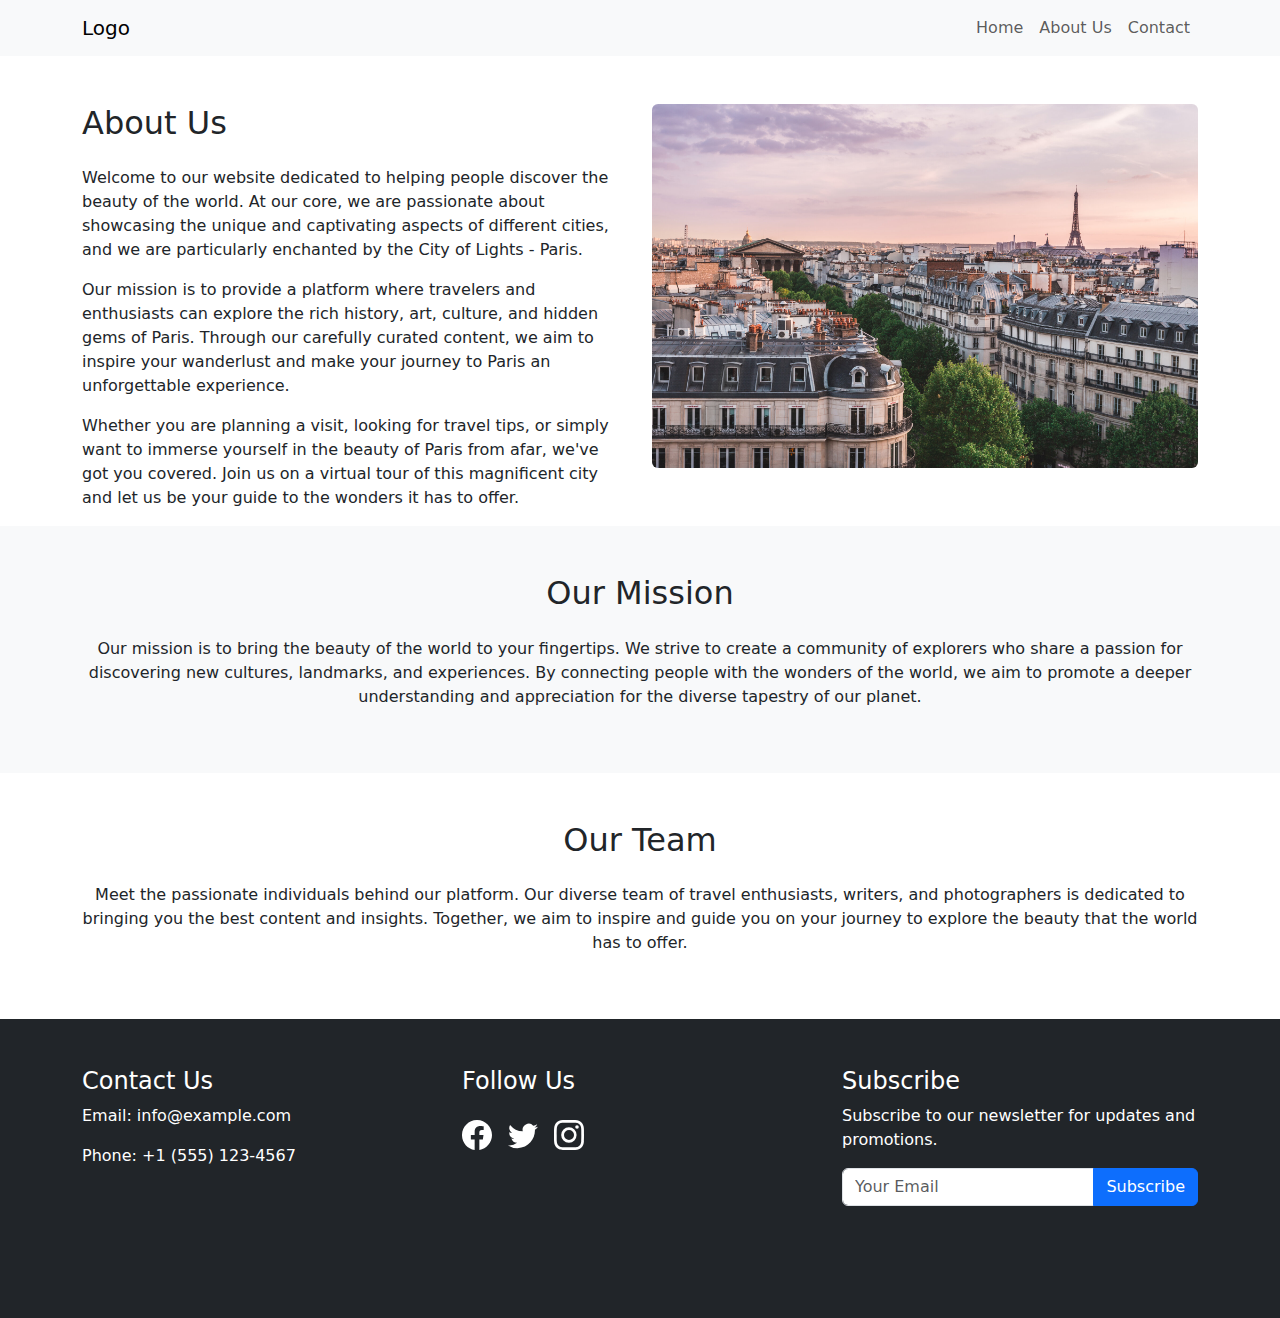
<file: about.html>
<!DOCTYPE html>
<html lang="en">

<head>
    <meta charset="UTF-8">
    <meta name="viewport" content="width=device-width, initial-scale=1.0">
    <title>Bootstrap Website</title>
    <link rel="icon" href="img/favicon.ico" type="image/x-icon">
    <link href="https://cdn.jsdelivr.net/npm/bootstrap@5.3.1/dist/css/bootstrap.min.css" rel="stylesheet">
    <link href="css/style.css" rel="stylesheet">
</head>

<body>
    
    <header class="bg-light">
        <nav class="navbar navbar-expand-lg navbar-light">
            <div class="container">
                <a class="navbar-brand" href="#">Logo</a>
                <button class="navbar-toggler" type="button" data-bs-toggle="collapse" data-bs-target="#navbarNav"
                    aria-controls="navbarNav" aria-expanded="false" aria-label="Toggle navigation">
                    <span class="navbar-toggler-icon"></span>
                </button>
                <div class="collapse navbar-collapse" id="navbarNav">
                    <ul class="navbar-nav ms-auto">
                        <li class="nav-item">
                            <a class="nav-link" href="index.html">Home</a>
                        </li>
                        <li class="nav-item">
                            <a class="nav-link" href="about.html">About Us</a>
                        </li>
                        <li class="nav-item">
                            <a class="nav-link" href="contact.html">Contact</a>
                        </li>
                    </ul>
                </div>
                
            </div>
        </nav>

        
        
    </header>

    
    <section id="about" class="pt-md-5">
        <div class="container">
            <div class="row">
                <div class="col-md-6">
                    <h2 class="mb-4">About Us</h2>
                    <p>
                        Welcome to our website dedicated to helping people discover the beauty of the world. At our core, we are passionate about showcasing the unique and captivating aspects of different cities, and we are particularly enchanted by the City of Lights - Paris.
                    </p>
                    <p>
                        Our mission is to provide a platform where travelers and enthusiasts can explore the rich history, art, culture, and hidden gems of Paris. Through our carefully curated content, we aim to inspire your wanderlust and make your journey to Paris an unforgettable experience.
                    </p>
                    <p>
                        Whether you are planning a visit, looking for travel tips, or simply want to immerse yourself in the beauty of Paris from afar, we've got you covered. Join us on a virtual tour of this magnificent city and let us be your guide to the wonders it has to offer.
                    </p>
                </div>
                <div class="col-md-6">
                    <img src="img/paris3.jpg" class="img-fluid rounded" alt="Paris Sunset">
                </div>
            </div>
        </div>
    </section>

    <section id="mission" class="bg-light py-5">
        <div class="container">
            <div class="row">
                <div class="col-md-12">
                    <h2 class="mb-4 text-center">Our Mission</h2>
                    <p class="text-center">
                        Our mission is to bring the beauty of the world to your fingertips. We strive to create a community of explorers who share a passion for discovering new cultures, landmarks, and experiences. By connecting people with the wonders of the world, we aim to promote a deeper understanding and appreciation for the diverse tapestry of our planet.
                    </p>
                </div>
            </div>
        </div>
    </section>

    <section id="team" class="py-5">
        <div class="container">
            <div class="row">
                <div class="col-md-12">
                    <h2 class="mb-4 text-center">Our Team</h2>
                    <p class="text-center">
                        Meet the passionate individuals behind our platform. Our diverse team of travel enthusiasts, writers, and photographers is dedicated to bringing you the best content and insights. Together, we aim to inspire and guide you on your journey to explore the beauty that the world has to offer.
                    </p>
                </div>
            </div>
        </div>
    </section>
    
   

    <footer class="bg-dark text-white py-md-5">
        <div class="container">
            <div class="row">
                <div class="col-md-4">
                    <h4>Contact Us</h4>
                    <p>Email: info@example.com</p>
                    <p>Phone: +1 (555) 123-4567</p>
                </div>
                <div class="col-md-4">
                    <h4 class="mb-4">Follow Us</h4>
                    <ul class="list-unstyled d-flex  mb-4">
                        <li class="me-3">
                            <a href="#" class="text-white">
                                <svg xmlns="http://www.w3.org/2000/svg" width="30" height="30" fill="currentColor" class="bi bi-facebook" viewBox="0 0 16 16">
                                    <path d="M16 8.049c0-4.446-3.582-8.05-8-8.05C3.58 0-.002 3.603-.002 8.05c0 4.017 2.926 7.347 6.75 7.951v-5.625h-2.03V8.05H6.75V6.275c0-2.017 1.195-3.131 3.022-3.131.876 0 1.791.157 1.791.157v1.98h-1.009c-.993 0-1.303.621-1.303 1.258v1.51h2.218l-.354 2.326H9.25V16c3.824-.604 6.75-3.934 6.75-7.951"/>
                                </svg>
                            </a>
                        </li>
                        <li class="me-3">
                            <a href="#" class="text-white">
                                <svg xmlns="http://www.w3.org/2000/svg" width="30" height="30" fill="currentColor" class="bi bi-twitter" viewBox="0 0 16 16">
                                    <path d="M5.026 15c6.038 0 9.341-5.003 9.341-9.334 0-.14 0-.282-.006-.422A6.685 6.685 0 0 0 16 3.542a6.658 6.658 0 0 1-1.889.518 3.301 3.301 0 0 0 1.447-1.817 6.533 6.533 0 0 1-2.087.793A3.286 3.286 0 0 0 7.875 6.03a9.325 9.325 0 0 1-6.767-3.429 3.289 3.289 0 0 0 1.018 4.382A3.323 3.323 0 0 1 .64 6.575v.045a3.288 3.288 0 0 0 2.632 3.218 3.203 3.203 0 0 1-.865.115 3.23 3.23 0 0 1-.614-.057 3.283 3.283 0 0 0 3.067 2.277A6.588 6.588 0 0 1 .78 13.58a6.32 6.32 0 0 1-.78-.045A9.344 9.344 0 0 0 5.026 15"/>
                                </svg>
                            </a>
                        </li>
                        <li>
                            <a href="#" class="text-white">
                                <svg xmlns="http://www.w3.org/2000/svg" width="30" height="30" fill="currentColor" class="bi bi-instagram" viewBox="0 0 16 16">
                                    <path d="M8 0C5.829 0 5.556.01 4.703.048 3.85.088 3.269.222 2.76.42a3.917 3.917 0 0 0-1.417.923A3.927 3.927 0 0 0 .42 2.76C.222 3.268.087 3.85.048 4.7.01 5.555 0 5.827 0 8.001c0 2.172.01 2.444.048 3.297.04.852.174 1.433.372 1.942.205.526.478.972.923 1.417.444.445.89.719 1.416.923.51.198 1.09.333 1.942.372C5.555 15.99 5.827 16 8 16s2.444-.01 3.298-.048c.851-.04 1.434-.174 1.943-.372a3.916 3.916 0 0 0 1.416-.923c.445-.445.718-.891.923-1.417.197-.509.332-1.09.372-1.942C15.99 10.445 16 10.173 16 8s-.01-2.445-.048-3.299c-.04-.851-.175-1.433-.372-1.941a3.926 3.926 0 0 0-.923-1.417A3.911 3.911 0 0 0 13.24.42c-.51-.198-1.092-.333-1.943-.372C10.443.01 10.172 0 7.998 0h.003zm-.717 1.442h.718c2.136 0 2.389.007 3.232.046.78.035 1.204.166 1.486.275.373.145.64.319.92.599.28.28.453.546.598.92.11.281.24.705.275 1.485.039.843.047 1.096.047 3.231s-.008 2.389-.047 3.232c-.035.78-.166 1.203-.275 1.485a2.47 2.47 0 0 1-.599.919c-.28.28-.546.453-.92.598-.28.11-.704.24-1.485.276-.843.038-1.096.047-3.232.047s-2.39-.009-3.233-.047c-.78-.036-1.203-.166-1.485-.276a2.478 2.478 0 0 1-.92-.598 2.48 2.48 0 0 1-.6-.92c-.109-.281-.24-.705-.275-1.485-.038-.843-.046-1.096-.046-3.233 0-2.136.008-2.388.046-3.231.036-.78.166-1.204.276-1.486.145-.373.319-.64.599-.92.28-.28.546-.453.92-.598.282-.11.705-.24 1.485-.276.738-.034 1.024-.044 2.515-.045v.002zm4.988 1.328a.96.96 0 1 0 0 1.92.96.96 0 0 0 0-1.92zm-4.27 1.122a4.109 4.109 0 1 0 0 8.217 4.109 4.109 0 0 0 0-8.217zm0 1.441a2.667 2.667 0 1 1 0 5.334 2.667 2.667 0 0 1 0-5.334"/>

                                </svg>
                            </a>
                        </li>
                    </ul>
                </div>
                <div class="col-md-4">
                    <h4>Subscribe</h4>
                    <p>Subscribe to our newsletter for updates and promotions.</p>
                    <form>
                        <div class="input-group mb-3">
                            <input type="email" class="form-control" placeholder="Your Email" aria-label="Your Email" aria-describedby="button-addon2">
                            <button class="btn btn-primary" type="button" id="button-addon2">Subscribe</button>
                        </div>
                    </form>
                </div>
            </div>
        </div>
    
        <div class="text-center text-muted mt-4">
            &copy; 2023 Your Website Name. All rights reserved.
        </div>
    </footer>
    

    <script src="https://cdn.jsdelivr.net/npm/bootstrap@5.3.1/dist/js/bootstrap.bundle.min.js"></script>
</body>

</html>
</file>
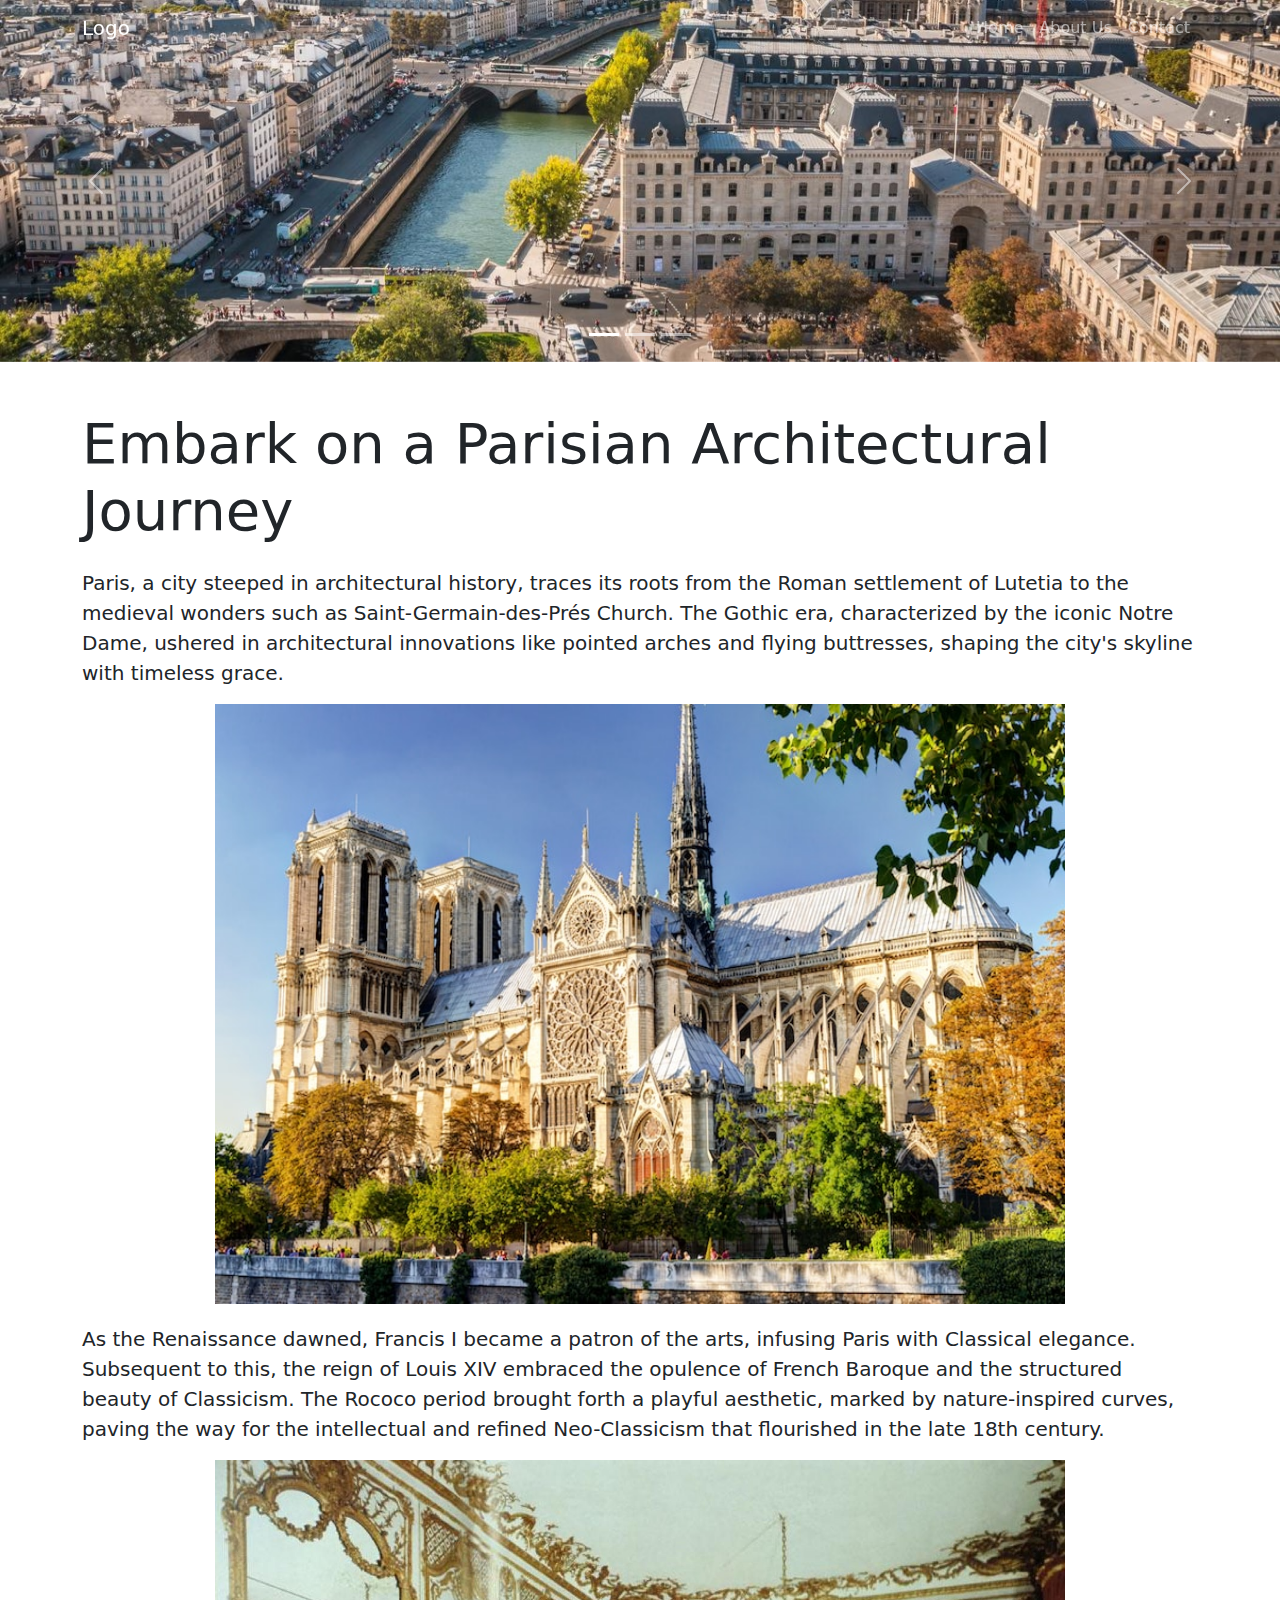
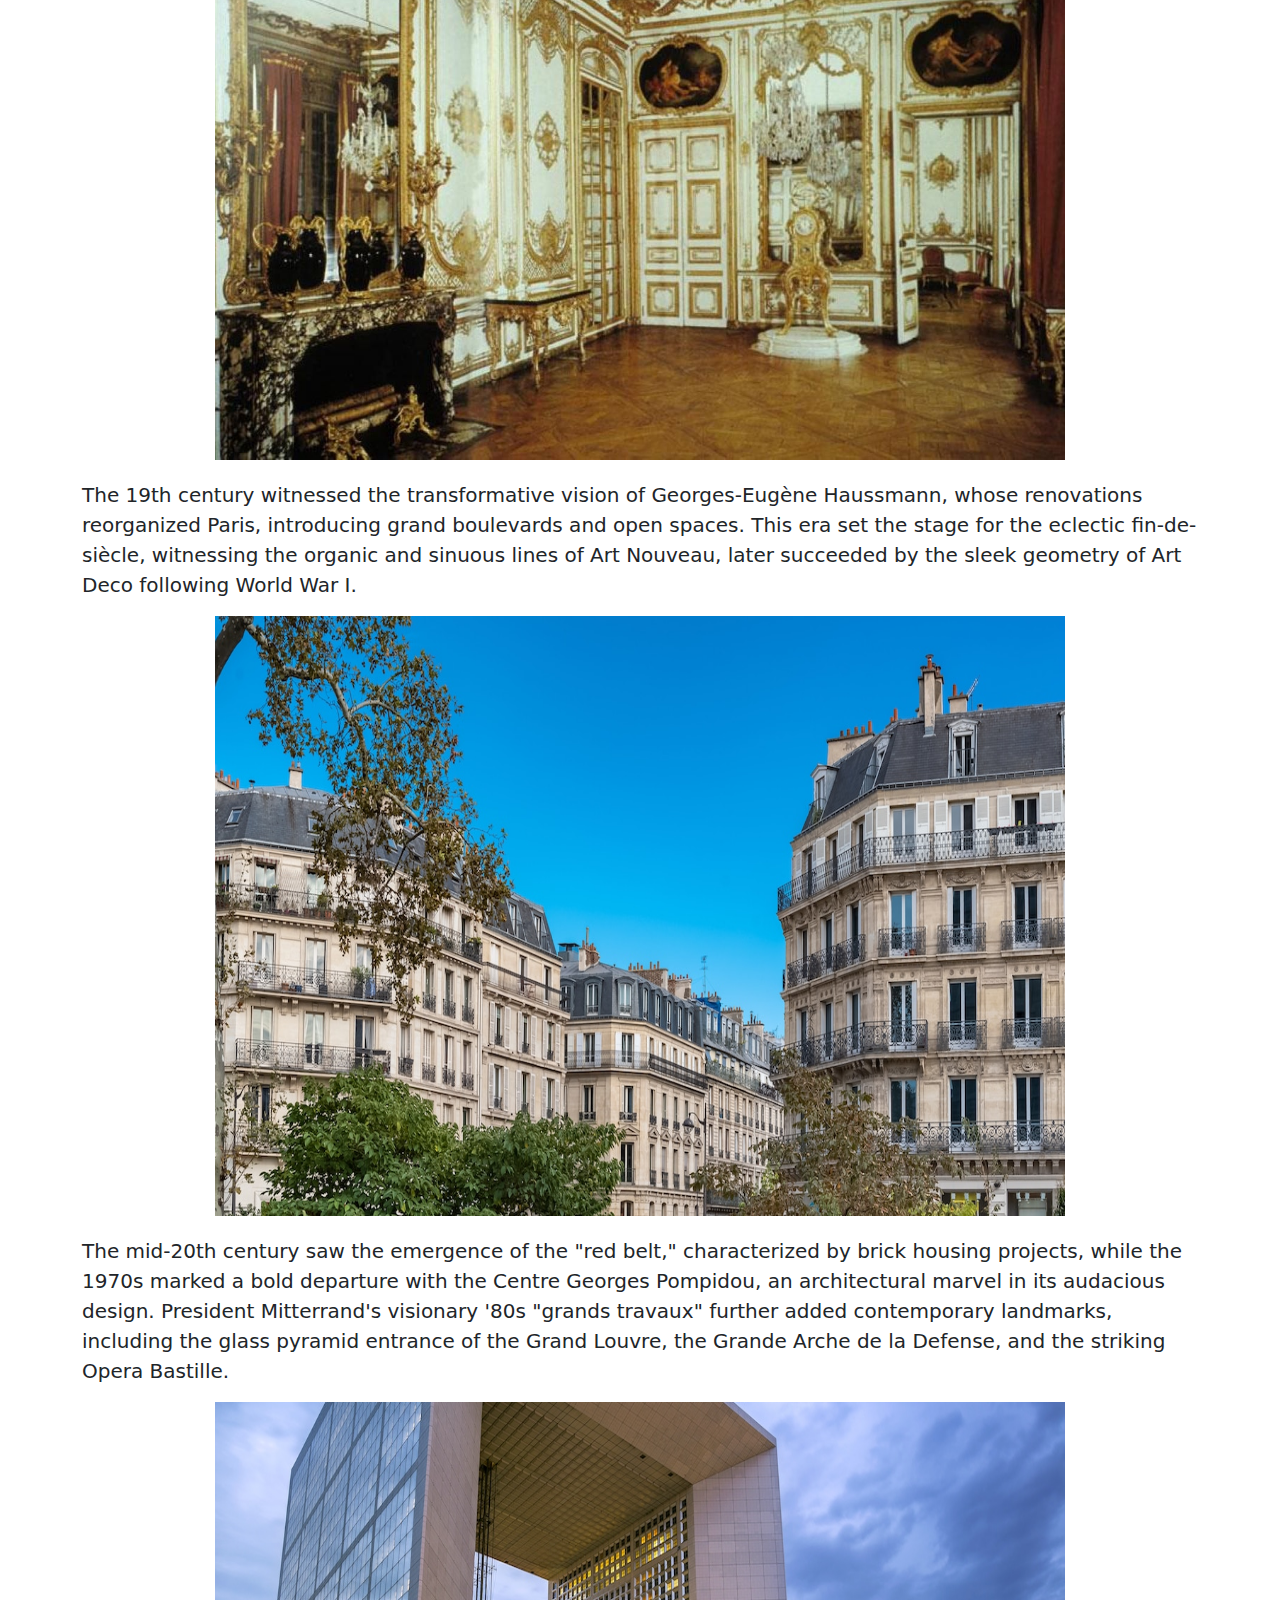
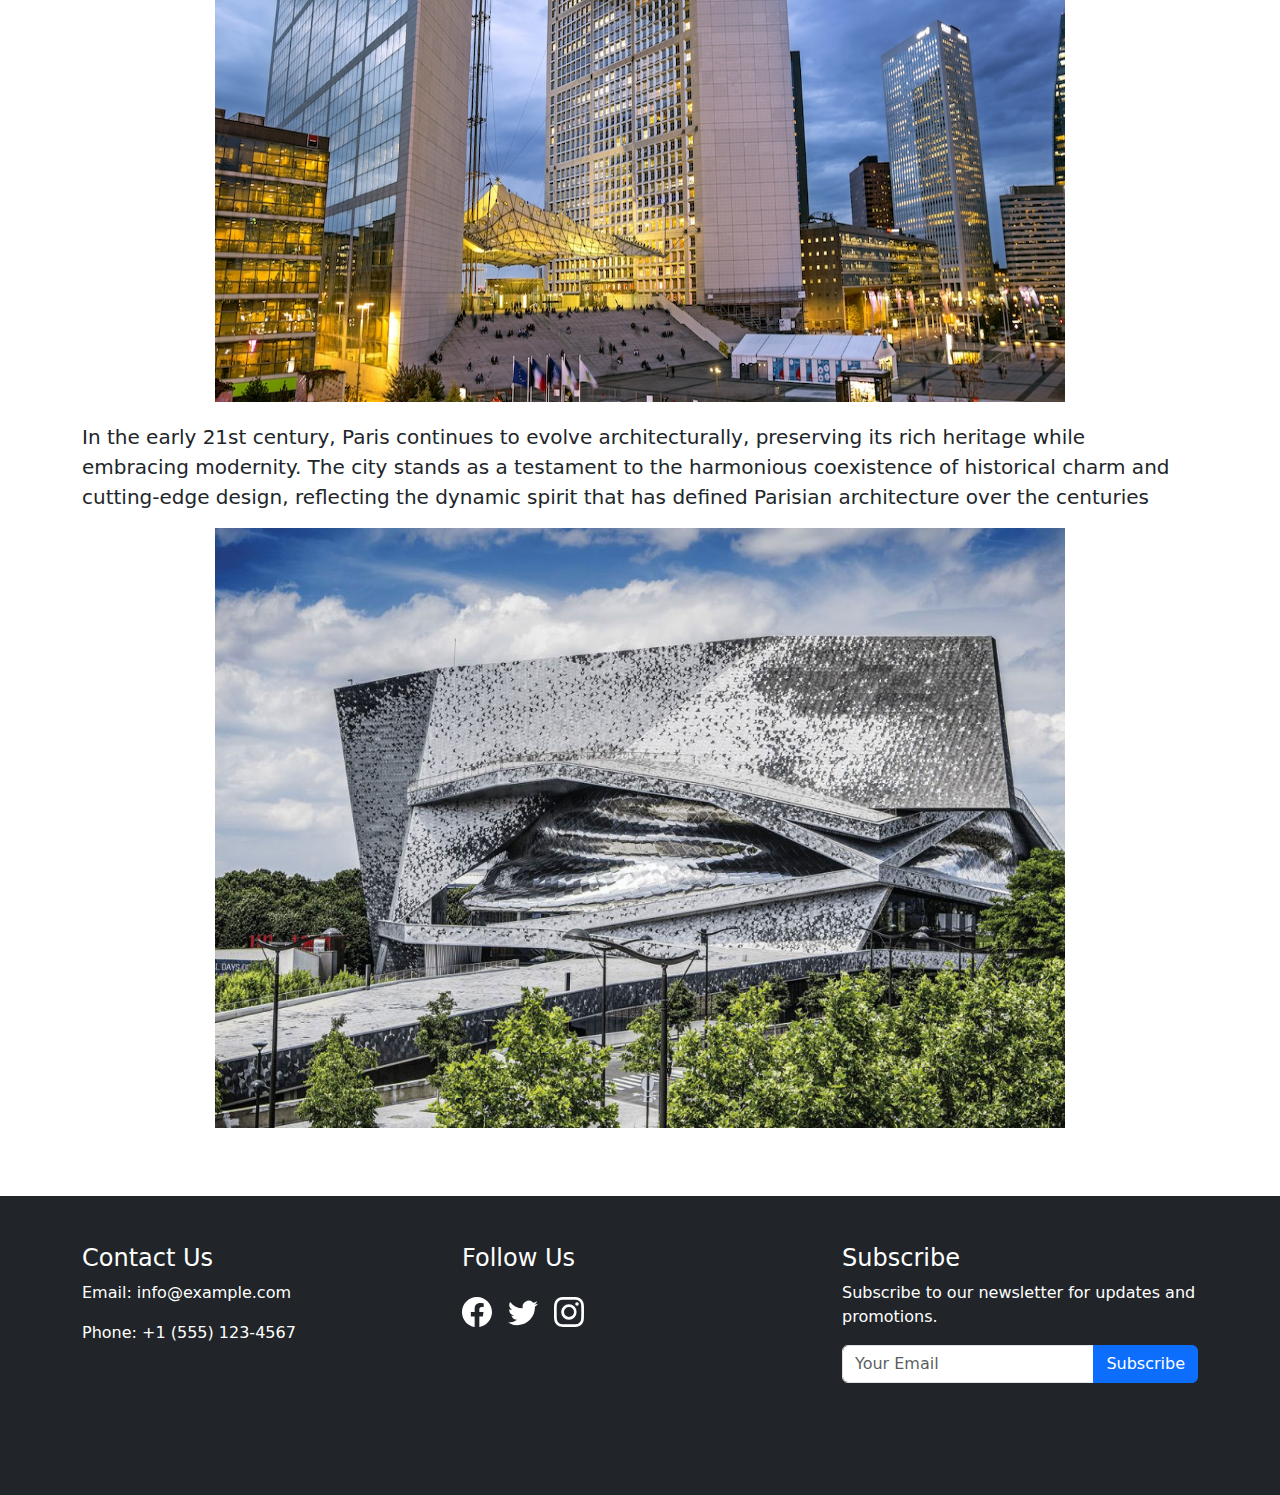
<file: arts.html>
<!DOCTYPE html>
<html lang="en">

<head>
    <meta charset="UTF-8">
    <meta name="viewport" content="width=device-width, initial-scale=1.0">
    <title>Bootstrap Website</title>
    <link rel="icon" href="img/favicon.ico" type="image/x-icon">
    <link href="https://cdn.jsdelivr.net/npm/bootstrap@5.3.1/dist/css/bootstrap.min.css" rel="stylesheet">
    <link href="css/style.css" rel="stylesheet">
</head>

<body>
    
    <header class="bg-light">
        <nav class="navbar navbar-expand-lg navbar-dark fixed-top">
            <div class="container">
                <a class="navbar-brand" href="#">Logo</a>
                <button class="navbar-toggler" type="button" data-bs-toggle="collapse" data-bs-target="#navbarNav"
                    aria-controls="navbarNav" aria-expanded="false" aria-label="Toggle navigation">
                    <span class="navbar-toggler-icon"></span>
                </button>
                <div class="collapse navbar-collapse" id="navbarNav">
                    <ul class="navbar-nav ms-auto">
                        <li class="nav-item">
                            <a class="nav-link" href="index.html">Home</a>
                        </li>
                        <li class="nav-item">
                            <a class="nav-link" href="about.html">About Us</a>
                        </li>
                        <li class="nav-item">
                            <a class="nav-link" href="contact.html">Contact</a>
                        </li>
                    </ul>
                </div>
                
            </div>
            
        </nav>
        <div class="col">
            <div id="carouselExampleCaptions" class="carousel slide">
                <div class="carousel-indicators">
                  <button type="button" data-bs-target="#carouselExampleCaptions" data-bs-slide-to="0" class="active" aria-current="true" aria-label="Slide 1"></button>
                  <button type="button" data-bs-target="#carouselExampleCaptions" data-bs-slide-to="1" aria-label="Slide 2"></button>
                  <button type="button" data-bs-target="#carouselExampleCaptions" data-bs-slide-to="2" aria-label="Slide 3"></button>
                </div>
                <div class="carousel-inner">
                  <div class="carousel-item active">
                    <img src="img/cropped/cropped-1.jpg" class="d-block w-100" alt="...">
                    
                  </div>
                  <div class="carousel-item">
                    <img src="img/cropped/cropped-2.jpg" class="d-block w-100" alt="...">
                    
                  </div>
                  <div class="carousel-item">
                    <img src="img/cropped/cropped-3.jpg" class="d-block w-100" alt="...">
                    
                  </div>
                </div>
                <button class="carousel-control-prev" type="button" data-bs-target="#carouselExampleCaptions" data-bs-slide="prev">
                  <span class="carousel-control-prev-icon" aria-hidden="true"></span>
                  <span class="visually-hidden">Previous</span>
                </button>
                <button class="carousel-control-next" type="button" data-bs-target="#carouselExampleCaptions" data-bs-slide="next">
                  <span class="carousel-control-next-icon" aria-hidden="true"></span>
                  <span class="visually-hidden">Next</span>
                </button>
              </div>
        </div>
        
        
    </header>

    
    <section id="architectural-journey" class="py-md-5">
        
        <div class="container">
            <div class="row align-items-center">
                <div class="col">
                    <h2 class="display-4 mb-4">Embark on a Parisian Architectural Journey</h2>
                    <p class="lead">
                        Paris, a city steeped in architectural history, traces its roots from the Roman settlement of Lutetia to the medieval wonders such as Saint-Germain-des-Prés Church. The Gothic era, characterized by the iconic Notre Dame, ushered in architectural innovations like pointed arches and flying buttresses, shaping the city's skyline with timeless grace.
                    </p>
                    <img src="img/notre_dame_de_paris.jpg" class="center mx-auto d-block"style="margin-bottom: 20px;">
                    <p class="lead">
                        As the Renaissance dawned, Francis I became a patron of the arts, infusing Paris with Classical elegance. Subsequent to this, the reign of Louis XIV embraced the opulence of French Baroque and the structured beauty of Classicism. The Rococo period brought forth a playful aesthetic, marked by nature-inspired curves, paving the way for the intellectual and refined Neo-Classicism that flourished in the late 18th century.
                    </p>
                    <img src="img/rococo.jpg" class="center mx-auto d-block"style="margin-bottom: 20px;">
                    <p class="lead">
                        The 19th century witnessed the transformative vision of Georges-Eugène Haussmann, whose renovations reorganized Paris, introducing grand boulevards and open spaces. This era set the stage for the eclectic fin-de-siècle, witnessing the organic and sinuous lines of Art Nouveau, later succeeded by the sleek geometry of Art Deco following World War I.
                    </p>
                    <img src="img/haussman.jpg" class="center mx-auto d-block"style="margin-bottom: 20px;">
                    <p class="lead">
                        The mid-20th century saw the emergence of the "red belt," characterized by brick housing projects, while the 1970s marked a bold departure with the Centre Georges Pompidou, an architectural marvel in its audacious design. President Mitterrand's visionary '80s "grands travaux" further added contemporary landmarks, including the glass pyramid entrance of the Grand Louvre, the Grande Arche de la Defense, and the striking Opera Bastille.
                    </p>
                    <img src="img/la-grande-arche.jpeg" class="center mx-auto d-block"style="margin-bottom: 20px;">
                    <p class="lead">
                        In the early 21st century, Paris continues to evolve architecturally, preserving its rich heritage while embracing modernity. The city stands as a testament to the harmonious coexistence of historical charm and cutting-edge design, reflecting the dynamic spirit that has defined Parisian architecture over the centuries
                    </p>
                    <img src="img/modern.jpg" class="center mx-auto d-block"style="margin-bottom: 20px;">
                </div>
                
            </div>
        </div>
        
    </section>
    
   

    <footer class="bg-dark text-white py-md-5">
        <div class="container">
            <div class="row">
                <div class="col-md-4">
                    <h4>Contact Us</h4>
                    <p>Email: info@example.com</p>
                    <p>Phone: +1 (555) 123-4567</p>
                </div>
                <div class="col-md-4">
                    <h4 class="mb-4">Follow Us</h4>
                    <ul class="list-unstyled d-flex  mb-4">
                        <li class="me-3">
                            <a href="#" class="text-white">
                                <svg xmlns="http://www.w3.org/2000/svg" width="30" height="30" fill="currentColor" class="bi bi-facebook" viewBox="0 0 16 16">
                                    <path d="M16 8.049c0-4.446-3.582-8.05-8-8.05C3.58 0-.002 3.603-.002 8.05c0 4.017 2.926 7.347 6.75 7.951v-5.625h-2.03V8.05H6.75V6.275c0-2.017 1.195-3.131 3.022-3.131.876 0 1.791.157 1.791.157v1.98h-1.009c-.993 0-1.303.621-1.303 1.258v1.51h2.218l-.354 2.326H9.25V16c3.824-.604 6.75-3.934 6.75-7.951"/>
                                </svg>
                            </a>
                        </li>
                        <li class="me-3">
                            <a href="#" class="text-white">
                                <svg xmlns="http://www.w3.org/2000/svg" width="30" height="30" fill="currentColor" class="bi bi-twitter" viewBox="0 0 16 16">
                                    <path d="M5.026 15c6.038 0 9.341-5.003 9.341-9.334 0-.14 0-.282-.006-.422A6.685 6.685 0 0 0 16 3.542a6.658 6.658 0 0 1-1.889.518 3.301 3.301 0 0 0 1.447-1.817 6.533 6.533 0 0 1-2.087.793A3.286 3.286 0 0 0 7.875 6.03a9.325 9.325 0 0 1-6.767-3.429 3.289 3.289 0 0 0 1.018 4.382A3.323 3.323 0 0 1 .64 6.575v.045a3.288 3.288 0 0 0 2.632 3.218 3.203 3.203 0 0 1-.865.115 3.23 3.23 0 0 1-.614-.057 3.283 3.283 0 0 0 3.067 2.277A6.588 6.588 0 0 1 .78 13.58a6.32 6.32 0 0 1-.78-.045A9.344 9.344 0 0 0 5.026 15"/>
                                </svg>
                            </a>
                        </li>
                        <li>
                            <a href="#" class="text-white">
                                <svg xmlns="http://www.w3.org/2000/svg" width="30" height="30" fill="currentColor" class="bi bi-instagram" viewBox="0 0 16 16">
                                    <path d="M8 0C5.829 0 5.556.01 4.703.048 3.85.088 3.269.222 2.76.42a3.917 3.917 0 0 0-1.417.923A3.927 3.927 0 0 0 .42 2.76C.222 3.268.087 3.85.048 4.7.01 5.555 0 5.827 0 8.001c0 2.172.01 2.444.048 3.297.04.852.174 1.433.372 1.942.205.526.478.972.923 1.417.444.445.89.719 1.416.923.51.198 1.09.333 1.942.372C5.555 15.99 5.827 16 8 16s2.444-.01 3.298-.048c.851-.04 1.434-.174 1.943-.372a3.916 3.916 0 0 0 1.416-.923c.445-.445.718-.891.923-1.417.197-.509.332-1.09.372-1.942C15.99 10.445 16 10.173 16 8s-.01-2.445-.048-3.299c-.04-.851-.175-1.433-.372-1.941a3.926 3.926 0 0 0-.923-1.417A3.911 3.911 0 0 0 13.24.42c-.51-.198-1.092-.333-1.943-.372C10.443.01 10.172 0 7.998 0h.003zm-.717 1.442h.718c2.136 0 2.389.007 3.232.046.78.035 1.204.166 1.486.275.373.145.64.319.92.599.28.28.453.546.598.92.11.281.24.705.275 1.485.039.843.047 1.096.047 3.231s-.008 2.389-.047 3.232c-.035.78-.166 1.203-.275 1.485a2.47 2.47 0 0 1-.599.919c-.28.28-.546.453-.92.598-.28.11-.704.24-1.485.276-.843.038-1.096.047-3.232.047s-2.39-.009-3.233-.047c-.78-.036-1.203-.166-1.485-.276a2.478 2.478 0 0 1-.92-.598 2.48 2.48 0 0 1-.6-.92c-.109-.281-.24-.705-.275-1.485-.038-.843-.046-1.096-.046-3.233 0-2.136.008-2.388.046-3.231.036-.78.166-1.204.276-1.486.145-.373.319-.64.599-.92.28-.28.546-.453.92-.598.282-.11.705-.24 1.485-.276.738-.034 1.024-.044 2.515-.045v.002zm4.988 1.328a.96.96 0 1 0 0 1.92.96.96 0 0 0 0-1.92zm-4.27 1.122a4.109 4.109 0 1 0 0 8.217 4.109 4.109 0 0 0 0-8.217zm0 1.441a2.667 2.667 0 1 1 0 5.334 2.667 2.667 0 0 1 0-5.334"/>

                                </svg>
                            </a>
                        </li>
                    </ul>
                </div>
                <div class="col-md-4">
                    <h4>Subscribe</h4>
                    <p>Subscribe to our newsletter for updates and promotions.</p>
                    <form>
                        <div class="input-group mb-3">
                            <input type="email" class="form-control" placeholder="Your Email" aria-label="Your Email" aria-describedby="button-addon2">
                            <button class="btn btn-primary" type="button" id="button-addon2">Subscribe</button>
                        </div>
                    </form>
                </div>
            </div>
        </div>
    
        <div class="text-center text-muted mt-4">
            &copy; 2023 Your Website Name. All rights reserved.
        </div>
    </footer>
    

    <script src="https://cdn.jsdelivr.net/npm/bootstrap@5.3.1/dist/js/bootstrap.bundle.min.js"></script>
    <script src="js/scripts.js"></script>
</body>

</html>
</file>
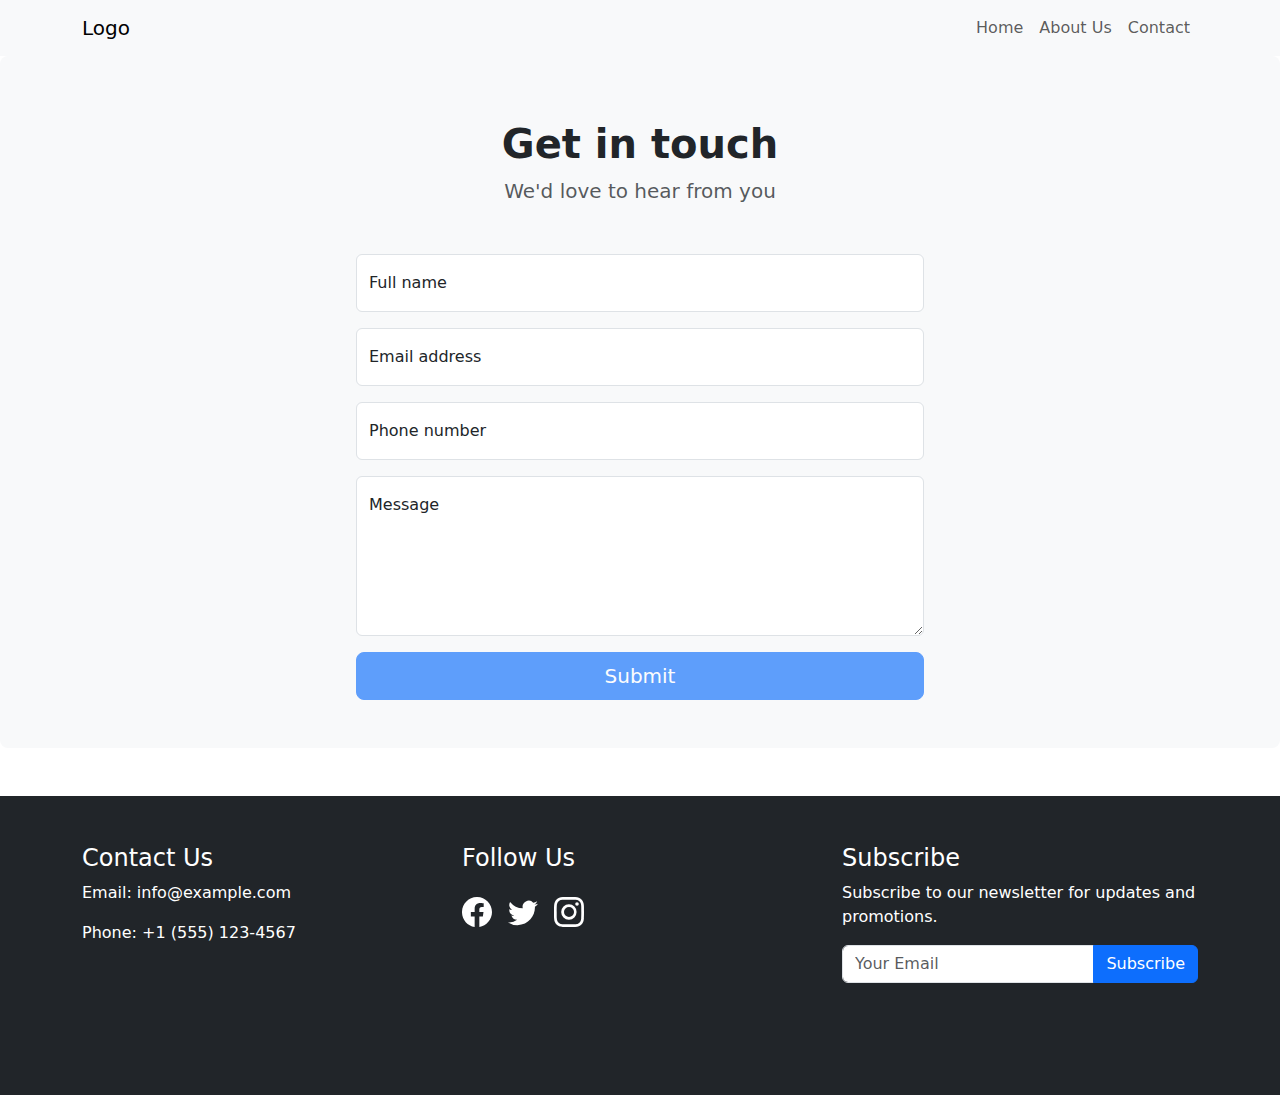
<file: contact.html>
<!DOCTYPE html>
<html lang="en">

<head>
    <meta charset="UTF-8">
    <meta name="viewport" content="width=device-width, initial-scale=1.0">
    <title>Bootstrap Website</title>
    <link rel="icon" href="img/favicon.ico" type="image/x-icon">
    <link href="https://cdn.jsdelivr.net/npm/bootstrap@5.3.1/dist/css/bootstrap.min.css" rel="stylesheet">
    <link href="css/style.css" rel="stylesheet">
</head>

<body>
    
    <header class="bg-light">
        <nav class="navbar navbar-expand-lg navbar-light">
            <div class="container">
                <a class="navbar-brand" href="#">Logo</a>
                <button class="navbar-toggler" type="button" data-bs-toggle="collapse" data-bs-target="#navbarNav"
                    aria-controls="navbarNav" aria-expanded="false" aria-label="Toggle navigation">
                    <span class="navbar-toggler-icon"></span>
                </button>
                <div class="collapse navbar-collapse" id="navbarNav">
                    <ul class="navbar-nav ms-auto">
                        <li class="nav-item">
                            <a class="nav-link" href="index.html">Home</a>
                        </li>
                        <li class="nav-item">
                            <a class="nav-link" href="about.html">About Us</a>
                        </li>
                        <li class="nav-item">
                            <a class="nav-link" href="contact.html">Contact</a>
                        </li>
                    </ul>
                </div>
                
            </div>
        </nav>

        
        
    </header>

    
    <div class="bg-light rounded-3 py-5 px-4 px-md-5 mb-5">
        <div class="text-center mb-5">
            <div class="feature bg-primary bg-gradient text-white rounded-3 mb-3"><i class="bi bi-envelope"></i></div>
            <h1 class="fw-bolder">Get in touch</h1>
            <p class="lead fw-normal text-muted mb-0">We'd love to hear from you</p>
        </div>
        <div class="row gx-5 justify-content-center">
            <div class="col-lg-8 col-xl-6">

                <form id="contactForm" data-sb-form-api-token="API_TOKEN">
                    <!-- Name input-->
                    <div class="form-floating mb-3">
                        <input class="form-control" id="name" type="text" placeholder="Enter your name..." data-sb-validations="required" />
                        <label for="name">Full name</label>
                        <div class="invalid-feedback" data-sb-feedback="name:required">A name is required.</div>
                    </div>

                    <!-- Email address input-->
                    <div class="form-floating mb-3">
                        <input class="form-control" id="email" type="email" placeholder="name@example.com" data-sb-validations="required,email" />
                        <label for="email">Email address</label>
                        <div class="invalid-feedback" data-sb-feedback="email:required">An email is required.</div>
                        <div class="invalid-feedback" data-sb-feedback="email:email">Email is not valid.</div>
                    </div>

                    <!-- Phone number input-->
                    <div class="form-floating mb-3">
                        <input class="form-control" id="phone" type="tel" placeholder="(123) 456-7890" data-sb-validations="required" />
                        <label for="phone">Phone number</label>
                        <div class="invalid-feedback" data-sb-feedback="phone:required">A phone number is required.</div>
                    </div>

                    <!-- Message input-->
                    <div class="form-floating mb-3">
                        <textarea class="form-control" id="message" type="text" placeholder="Enter your message here..." style="height: 10rem" data-sb-validations="required"></textarea>
                        <label for="message">Message</label>
                        <div class="invalid-feedback" data-sb-feedback="message:required">A message is required.</div>
                    </div>
                    <!-- Submit success message-->
                    <!---->
                    <!-- This is what your users will see when the form-->
                    <!-- has successfully submitted-->
                    <div class="d-none" id="submitSuccessMessage">
                        <div class="text-center mb-3">
                            <div class="fw-bolder">Form submission successful!</div>
                            To activate this form, sign up at
                            <br />
                            <a href="https://startbootstrap.com/solution/contact-forms">https://startbootstrap.com/solution/contact-forms</a>
                        </div>
                    </div>
                    <!-- Submit error message-->
                    <!---->
                    <!-- This is what your users will see when there is-->
                    <!-- an error submitting the form-->
                    <div class="d-none" id="submitErrorMessage"><div class="text-center text-danger mb-3">Error sending message!</div></div>
                    <!-- Submit Button-->
                    <div class="d-grid"><button class="btn btn-primary btn-lg disabled" id="submitButton" type="submit">Submit</button></div>
                </form>
            </div>
        </div>
    </div>
    
   

    <footer class="bg-dark text-white py-md-5">
        <div class="container">
            <div class="row">
                <div class="col-md-4">
                    <h4>Contact Us</h4>
                    <p>Email: info@example.com</p>
                    <p>Phone: +1 (555) 123-4567</p>
                </div>
                <div class="col-md-4">
                    <h4 class="mb-4">Follow Us</h4>
                    <ul class="list-unstyled d-flex  mb-4">
                        <li class="me-3">
                            <a href="#" class="text-white">
                                <svg xmlns="http://www.w3.org/2000/svg" width="30" height="30" fill="currentColor" class="bi bi-facebook" viewBox="0 0 16 16">
                                    <path d="M16 8.049c0-4.446-3.582-8.05-8-8.05C3.58 0-.002 3.603-.002 8.05c0 4.017 2.926 7.347 6.75 7.951v-5.625h-2.03V8.05H6.75V6.275c0-2.017 1.195-3.131 3.022-3.131.876 0 1.791.157 1.791.157v1.98h-1.009c-.993 0-1.303.621-1.303 1.258v1.51h2.218l-.354 2.326H9.25V16c3.824-.604 6.75-3.934 6.75-7.951"/>
                                </svg>
                            </a>
                        </li>
                        <li class="me-3">
                            <a href="#" class="text-white">
                                <svg xmlns="http://www.w3.org/2000/svg" width="30" height="30" fill="currentColor" class="bi bi-twitter" viewBox="0 0 16 16">
                                    <path d="M5.026 15c6.038 0 9.341-5.003 9.341-9.334 0-.14 0-.282-.006-.422A6.685 6.685 0 0 0 16 3.542a6.658 6.658 0 0 1-1.889.518 3.301 3.301 0 0 0 1.447-1.817 6.533 6.533 0 0 1-2.087.793A3.286 3.286 0 0 0 7.875 6.03a9.325 9.325 0 0 1-6.767-3.429 3.289 3.289 0 0 0 1.018 4.382A3.323 3.323 0 0 1 .64 6.575v.045a3.288 3.288 0 0 0 2.632 3.218 3.203 3.203 0 0 1-.865.115 3.23 3.23 0 0 1-.614-.057 3.283 3.283 0 0 0 3.067 2.277A6.588 6.588 0 0 1 .78 13.58a6.32 6.32 0 0 1-.78-.045A9.344 9.344 0 0 0 5.026 15"/>
                                </svg>
                            </a>
                        </li>
                        <li>
                            <a href="#" class="text-white">
                                <svg xmlns="http://www.w3.org/2000/svg" width="30" height="30" fill="currentColor" class="bi bi-instagram" viewBox="0 0 16 16">
                                    <path d="M8 0C5.829 0 5.556.01 4.703.048 3.85.088 3.269.222 2.76.42a3.917 3.917 0 0 0-1.417.923A3.927 3.927 0 0 0 .42 2.76C.222 3.268.087 3.85.048 4.7.01 5.555 0 5.827 0 8.001c0 2.172.01 2.444.048 3.297.04.852.174 1.433.372 1.942.205.526.478.972.923 1.417.444.445.89.719 1.416.923.51.198 1.09.333 1.942.372C5.555 15.99 5.827 16 8 16s2.444-.01 3.298-.048c.851-.04 1.434-.174 1.943-.372a3.916 3.916 0 0 0 1.416-.923c.445-.445.718-.891.923-1.417.197-.509.332-1.09.372-1.942C15.99 10.445 16 10.173 16 8s-.01-2.445-.048-3.299c-.04-.851-.175-1.433-.372-1.941a3.926 3.926 0 0 0-.923-1.417A3.911 3.911 0 0 0 13.24.42c-.51-.198-1.092-.333-1.943-.372C10.443.01 10.172 0 7.998 0h.003zm-.717 1.442h.718c2.136 0 2.389.007 3.232.046.78.035 1.204.166 1.486.275.373.145.64.319.92.599.28.28.453.546.598.92.11.281.24.705.275 1.485.039.843.047 1.096.047 3.231s-.008 2.389-.047 3.232c-.035.78-.166 1.203-.275 1.485a2.47 2.47 0 0 1-.599.919c-.28.28-.546.453-.92.598-.28.11-.704.24-1.485.276-.843.038-1.096.047-3.232.047s-2.39-.009-3.233-.047c-.78-.036-1.203-.166-1.485-.276a2.478 2.478 0 0 1-.92-.598 2.48 2.48 0 0 1-.6-.92c-.109-.281-.24-.705-.275-1.485-.038-.843-.046-1.096-.046-3.233 0-2.136.008-2.388.046-3.231.036-.78.166-1.204.276-1.486.145-.373.319-.64.599-.92.28-.28.546-.453.92-.598.282-.11.705-.24 1.485-.276.738-.034 1.024-.044 2.515-.045v.002zm4.988 1.328a.96.96 0 1 0 0 1.92.96.96 0 0 0 0-1.92zm-4.27 1.122a4.109 4.109 0 1 0 0 8.217 4.109 4.109 0 0 0 0-8.217zm0 1.441a2.667 2.667 0 1 1 0 5.334 2.667 2.667 0 0 1 0-5.334"/>

                                </svg>
                            </a>
                        </li>
                    </ul>
                </div>
                <div class="col-md-4">
                    <h4>Subscribe</h4>
                    <p>Subscribe to our newsletter for updates and promotions.</p>
                    <form>
                        <div class="input-group mb-3">
                            <input type="email" class="form-control" placeholder="Your Email" aria-label="Your Email" aria-describedby="button-addon2">
                            <button class="btn btn-primary" type="button" id="button-addon2">Subscribe</button>
                        </div>
                    </form>
                </div>
            </div>
        </div>
    
        <div class="text-center text-muted mt-4">
            &copy; 2023 Your Website Name. All rights reserved.
        </div>
    </footer>
    

    <script src="https://cdn.jsdelivr.net/npm/bootstrap@5.3.1/dist/js/bootstrap.bundle.min.js"></script>
</body>

</html>
</file>
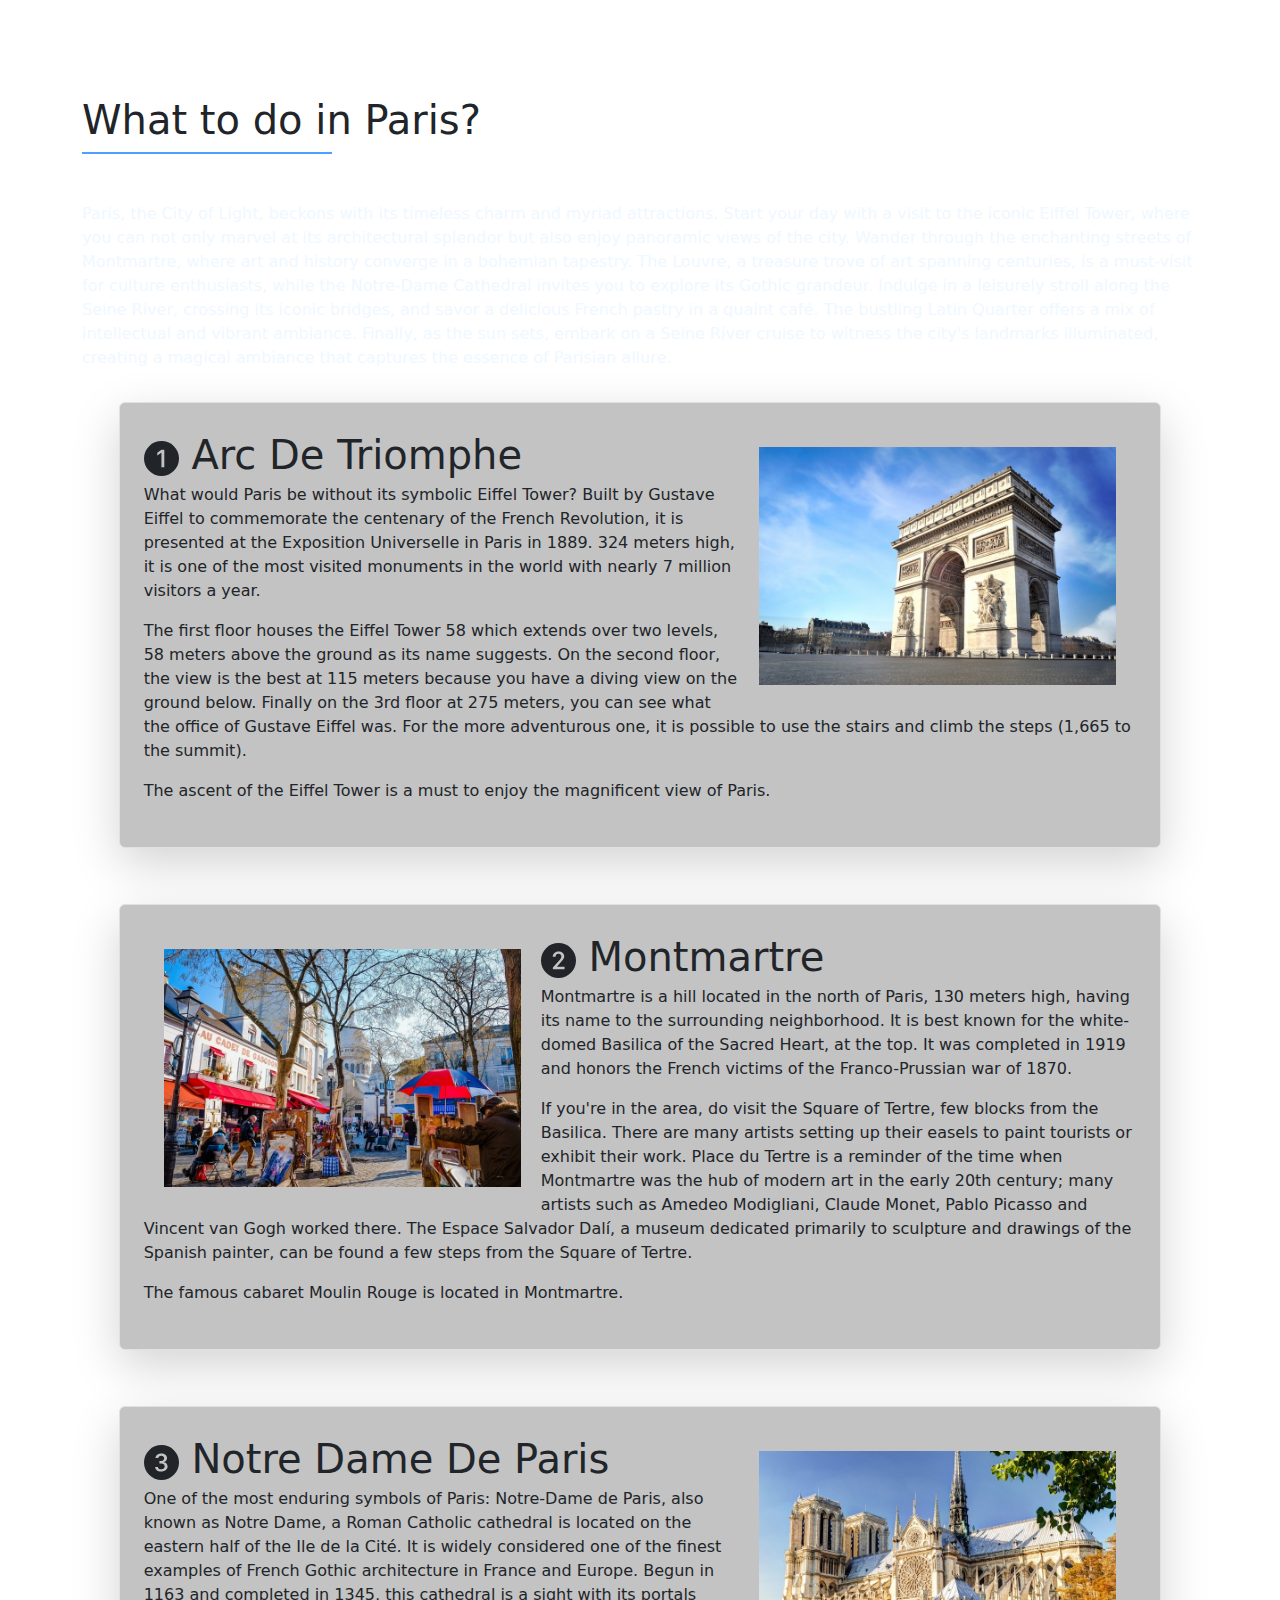
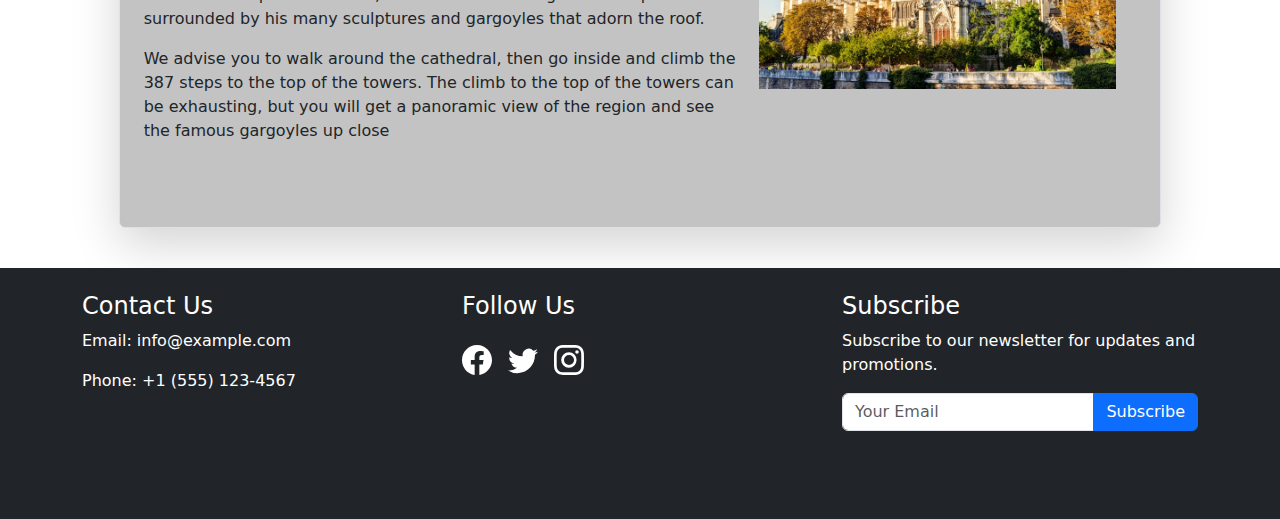
<file: visit.html>
<!DOCTYPE html>
<html lang="en">

<head>
    <meta charset="UTF-8">
    <meta name="viewport" content="width=device-width, initial-scale=1.0">
    <title>Bootstrap Website</title>
    <link rel="icon" href="img/favicon.ico" type="image/x-icon">
    <link href="https://cdn.jsdelivr.net/npm/bootstrap@5.3.1/dist/css/bootstrap.min.css" rel="stylesheet">
    <link href="css/visit.css" rel="stylesheet">
</head>

<body>
    
    <header class="bg-light">

        <nav class="navbar navbar-expand-lg navbar-dark fixed-top">
            <div class="container">
                <a class="navbar-brand" href="#">Logo</a>
                <button class="navbar-toggler" type="button" data-bs-toggle="collapse" data-bs-target="#navbarNav"
                    aria-controls="navbarNav" aria-expanded="false" aria-label="Toggle navigation">
                    <span class="navbar-toggler-icon"></span>
                </button>
                <div class="collapse navbar-collapse" id="navbarNav">
                    <ul class="navbar-nav ms-auto">
                        <li class="nav-item">
                            <a class="nav-link" href="index.html">Home</a>
                        </li>
                        <li class="nav-item">
                            <a class="nav-link" href="about.html">About Us</a>
                        </li>
                        <li class="nav-item">
                            <a class="nav-link" href="contact.html">Contact</a>
                        </li>
                    </ul>
                </div>
            </div>
        </nav>


    </header>

    <section id="visit" class="pt-md-5">
        <div class="container" >
            <h1 class="sub_title my-5" >What to do in Paris?</h1>
            <p class="my-3" style="color: aliceblue;">Paris, the City of Light, beckons with its timeless charm and myriad attractions. Start your day with a visit to the iconic Eiffel Tower, where you can not only marvel at its architectural splendor but also enjoy panoramic views of the city. Wander through the enchanting streets of Montmartre, where art and history converge in a bohemian tapestry. The Louvre, a treasure trove of art spanning centuries, is a must-visit for culture enthusiasts, while the Notre-Dame Cathedral invites you to explore its Gothic grandeur. Indulge in a leisurely stroll along the Seine River, crossing its iconic bridges, and savor a delicious French pastry in a quaint café. The bustling Latin Quarter offers a mix of intellectual and vibrant ambiance. Finally, as the sun sets, embark on a Seine River cruise to witness the city's landmarks illuminated, creating a magical ambiance that captures the essence of Parisian allure.</p>
        </div>

        <div class="container col-lg-10 py-md-3 fade-in" >
            <div class="media border rounded shadow-lg p-4 mb-4 " style="background-color: rgba(180, 180, 180, 0.8); ">
                <img src="img/arc_de_triomphe.jpg" alt="arc_de_triomphe" style="float: right; height: 40%; width: 40%; padding: 20px;">
                
                <h1 class="my-1"> <svg xmlns="http://www.w3.org/2000/svg" width="35" height="35" fill="currentColor" class="bi bi-1-circle-fill" viewBox="0 0 16 16">
                    <path d="M16 8A8 8 0 1 1 0 8a8 8 0 0 1 16 0M9.283 4.002H7.971L6.072 5.385v1.271l1.834-1.318h.065V12h1.312V4.002Z"/>
                </svg>      Arc De Triomphe</h1>
                <p class="card-text">
                    What would Paris be without its symbolic Eiffel Tower? Built by Gustave Eiffel to commemorate the centenary of the French Revolution, it is presented at the Exposition Universelle in Paris in 1889. 324 meters high, it is one of the most visited monuments in the world with nearly 7 million visitors a year.
                </p>
                <p class="card-text">
                    The first floor houses the Eiffel Tower 58 which extends over two levels, 58 meters above the ground as its name suggests. On the second floor, the view is the best at 115 meters because you have a diving view on the ground below. Finally on the 3rd floor at 275 meters, you can see what the office of Gustave Eiffel was. For the more adventurous one, it is possible to use the stairs and climb the steps (1,665 to the summit).
                </p>
                <p class="card-text" style="margin-bottom: 20px;">The ascent of the Eiffel Tower is a must to enjoy the magnificent view of Paris.</p>
            </div>
        </div>

        <div class="container col-lg-10 py-md-3 fade-in" >
            <div class="media border rounded shadow-lg p-4 mb-4 " style="background-color: rgba(180, 180, 180, 0.8); ">
                <img src="img/montmartre.jpg" alt="montmartre" style="float: left; height: 40%; width: 40%; padding: 20px;">
                
                <h1 class="my-1"><svg xmlns="http://www.w3.org/2000/svg" width="35" height="35" fill="currentColor" class="bi bi-2-circle-fill" viewBox="0 0 16 16">
                    <path d="M16 8A8 8 0 1 1 0 8a8 8 0 0 1 16 0M6.646 6.24c0-.691.493-1.306 1.336-1.306.756 0 1.313.492 1.313 1.236 0 .697-.469 1.23-.902 1.705l-2.971 3.293V12h5.344v-1.107H7.268v-.077l1.974-2.22.096-.107c.688-.763 1.287-1.428 1.287-2.43 0-1.266-1.031-2.215-2.613-2.215-1.758 0-2.637 1.19-2.637 2.402v.065h1.271v-.07Z"/>
                  </svg>      Montmartre</h1>
                <p class="card-text">
                    Montmartre is a hill located in the north of Paris, 130 meters high, having its name to the surrounding neighborhood. It is best known for the white-domed Basilica of the Sacred Heart, at the top. It was completed in 1919 and honors the French victims of the Franco-Prussian war of 1870.
                </p>
                <p class="card-text">
                    If you're in the area, do visit the Square of Tertre, few blocks from the Basilica. There are many artists setting up their easels to paint tourists or exhibit their work. Place du Tertre is a reminder of the time when Montmartre was the hub of modern art in the early 20th century; many artists such as Amedeo Modigliani, Claude Monet, Pablo Picasso and Vincent van Gogh worked there. The Espace Salvador Dalí, a museum dedicated primarily to sculpture and drawings of the Spanish painter, can be found a few steps from the Square of Tertre.
                </p>
                <p class="card-text" style="margin-bottom: 20px;">The famous cabaret Moulin Rouge is located in Montmartre.
                </p>
            </div>
        </div>

        <div class="container col-lg-10 py-md-3 fade-in" >
            <div class="media border rounded shadow-lg p-4 mb-4 " style="background-color: rgba(180, 180, 180, 0.8); ">
                <img src="img/notre_dame_de_paris.jpg" alt="arc_de_triomphe" style="float: right; height: 40%; width: 40%; padding: 20px;">
                
                <h1 class="my-1"> <svg xmlns="http://www.w3.org/2000/svg" width="35" height="35" fill="currentColor" class="bi bi-3-circle-fill" viewBox="0 0 16 16">
                    <path d="M16 8A8 8 0 1 1 0 8a8 8 0 0 1 16 0m-8.082.414c.92 0 1.535.54 1.541 1.318.012.791-.615 1.36-1.588 1.354-.861-.006-1.482-.469-1.54-1.066H5.104c.047 1.177 1.05 2.144 2.754 2.144 1.653 0 2.954-.937 2.93-2.396-.023-1.278-1.031-1.846-1.734-1.916v-.07c.597-.1 1.505-.739 1.482-1.876-.03-1.177-1.043-2.074-2.637-2.062-1.675.006-2.59.984-2.625 2.12h1.248c.036-.556.557-1.054 1.348-1.054.785 0 1.348.486 1.348 1.195.006.715-.563 1.237-1.342 1.237h-.838v1.072h.879Z"/>
                  </svg>      Notre Dame De Paris</h1>
                <p class="card-text">
                    One of the most enduring symbols of Paris: Notre-Dame de Paris, also known as Notre Dame, a Roman Catholic cathedral is located on the eastern half of the Ile de la Cité. It is widely considered one of the finest examples of French Gothic architecture in France and Europe. Begun in 1163 and completed in 1345, this cathedral is a sight with its portals surrounded by his many sculptures and gargoyles that adorn the roof.
                </p>
                <p class="card-text" style="margin-bottom: 60px;">
                    We advise you to walk around the cathedral, then go inside and climb the 387 steps to the top of the towers. The climb to the top of the towers can be exhausting, but you will get a panoramic view of the region and see the famous gargoyles up close
                </p>
            </div>
        </div>
    </section>
    
    
    

    <footer class="bg-dark text-white py-md-4">
        <div class="container">
            <div class="row">
                <div class="col-md-4">
                    <h4>Contact Us</h4>
                    <p>Email: info@example.com</p>
                    <p>Phone: +1 (555) 123-4567</p>
                </div>
                <div class="col-md-4">
                    <h4 class="mb-4">Follow Us</h4>
                    <ul class="list-unstyled d-flex mb-4">
                        <li class="me-3">
                            <a href="#" class="text-white">
                                <svg xmlns="http://www.w3.org/2000/svg" width="30" height="30" fill="currentColor" class="bi bi-facebook" viewBox="0 0 16 16">
                                    <path d="M16 8.049c0-4.446-3.582-8.05-8-8.05C3.58 0-.002 3.603-.002 8.05c0 4.017 2.926 7.347 6.75 7.951v-5.625h-2.03V8.05H6.75V6.275c0-2.017 1.195-3.131 3.022-3.131.876 0 1.791.157 1.791.157v1.98h-1.009c-.993 0-1.303.621-1.303 1.258v1.51h2.218l-.354 2.326H9.25V16c3.824-.604 6.75-3.934 6.75-7.951"/>
                                </svg>
                            </a>
                        </li>
                        <li class="me-3">
                            <a href="#" class="text-white">
                                <svg xmlns="http://www.w3.org/2000/svg" width="30" height="30" fill="currentColor" class="bi bi-twitter" viewBox="0 0 16 16">
                                    <path d="M5.026 15c6.038 0 9.341-5.003 9.341-9.334 0-.14 0-.282-.006-.422A6.685 6.685 0 0 0 16 3.542a6.658 6.658 0 0 1-1.889.518 3.301 3.301 0 0 0 1.447-1.817 6.533 6.533 0 0 1-2.087.793A3.286 3.286 0 0 0 7.875 6.03a9.325 9.325 0 0 1-6.767-3.429 3.289 3.289 0 0 0 1.018 4.382A3.323 3.323 0 0 1 .64 6.575v.045a3.288 3.288 0 0 0 2.632 3.218 3.203 3.203 0 0 1-.865.115 3.23 3.23 0 0 1-.614-.057 3.283 3.283 0 0 0 3.067 2.277A6.588 6.588 0 0 1 .78 13.58a6.32 6.32 0 0 1-.78-.045A9.344 9.344 0 0 0 5.026 15"/>
                                </svg>
                            </a>
                        </li>
                        <li>
                            <a href="#" class="text-white">
                                <svg xmlns="http://www.w3.org/2000/svg" width="30" height="30" fill="currentColor" class="bi bi-instagram" viewBox="0 0 16 16">
                                    <path d="M8 0C5.829 0 5.556.01 4.703.048 3.85.088 3.269.222 2.76.42a3.917 3.917 0 0 0-1.417.923A3.927 3.927 0 0 0 .42 2.76C.222 3.268.087 3.85.048 4.7.01 5.555 0 5.827 0 8.001c0 2.172.01 2.444.048 3.297.04.852.174 1.433.372 1.942.205.526.478.972.923 1.417.444.445.89.719 1.416.923.51.198 1.09.333 1.942.372C5.555 15.99 5.827 16 8 16s2.444-.01 3.298-.048c.851-.04 1.434-.174 1.943-.372a3.916 3.916 0 0 0 1.416-.923c.445-.445.718-.891.923-1.417.197-.509.332-1.09.372-1.942C15.99 10.445 16 10.173 16 8s-.01-2.445-.048-3.299c-.04-.851-.175-1.433-.372-1.941a3.926 3.926 0 0 0-.923-1.417A3.911 3.911 0 0 0 13.24.42c-.51-.198-1.092-.333-1.943-.372C10.443.01 10.172 0 7.998 0h.003zm-.717 1.442h.718c2.136 0 2.389.007 3.232.046.78.035 1.204.166 1.486.275.373.145.64.319.92.599.28.28.453.546.598.92.11.281.24.705.275 1.485.039.843.047 1.096.047 3.231s-.008 2.389-.047 3.232c-.035.78-.166 1.203-.275 1.485a2.47 2.47 0 0 1-.599.919c-.28.28-.546.453-.92.598-.28.11-.704.24-1.485.276-.843.038-1.096.047-3.232.047s-2.39-.009-3.233-.047c-.78-.036-1.203-.166-1.485-.276a2.478 2.478 0 0 1-.92-.598 2.48 2.48 0 0 1-.6-.92c-.109-.281-.24-.705-.275-1.485-.038-.843-.046-1.096-.046-3.233 0-2.136.008-2.388.046-3.231.036-.78.166-1.204.276-1.486.145-.373.319-.64.599-.92.28-.28.546-.453.92-.598.282-.11.705-.24 1.485-.276.738-.034 1.024-.044 2.515-.045v.002zm4.988 1.328a.96.96 0 1 0 0 1.92.96.96 0 0 0 0-1.92zm-4.27 1.122a4.109 4.109 0 1 0 0 8.217 4.109 4.109 0 0 0 0-8.217zm0 1.441a2.667 2.667 0 1 1 0 5.334 2.667 2.667 0 0 1 0-5.334"/>

                                </svg>
                            </a>
                        </li>
                    </ul>
                </div>
                <div class="col-md-4">
                    <h4>Subscribe</h4>
                    <p>Subscribe to our newsletter for updates and promotions.</p>
                    <form>
                        <div class="input-group mb-3">
                            <input type="email" class="form-control" placeholder="Your Email" aria-label="Your Email" aria-describedby="button-addon2">
                            <button class="btn btn-primary" type="button" id="button-addon2">Subscribe</button>
                        </div>
                    </form>
                </div>
            </div>
        </div>
    
        <div class="text-center text-muted mt-4">
            &copy; 2023 Your Website Name. All rights reserved.
        </div>
    </footer>

    <script src="https://cdn.jsdelivr.net/npm/bootstrap@5.3.1/dist/js/bootstrap.bundle.min.js"></script>
    <script src="js/scripts.js"></script>
</body>

</html>
</file>
<file: css/style.css>
body{
    height: 1000px;
    overflow-x: hidden;
    
}

.navbar{
    transition: all 0.5s;
}

.navbar-scrolled{
    background-color: black;
    box-shadow: 0 3px 10px rgba(0, 0, 0, 0.15);
}

.nav-link{
    transition: all 0.2s;
    position: relative;
}


.nav-link::after{
    content: '';
    height: 2px;
    width: 50px;
    background-color: #4aa1ff;
    position: absolute;
    bottom: 0;
    left: 0;
    opacity: 0;
    transition: 0.2s;
}

.nav-link:hover::after{
    opacity: 1;
}

.custom-accordion{
    max-width: 1000px; /* Adjust the value according to your needs */
    margin: 0 auto; /* Center the container */
    margin-bottom: 80px;
}

.sub_title::after {
    content: '';
    display: block;
    width: 200px; /* Adjust the width of the line as needed */
    height: 2px; /* Adjust the height/thickness of the line as needed */
    background-color: #007BFF; /* Blue color */
    margin-top: 8px; /* Adjust the distance between the text and the line */
}


.center{
    height: 600px;
    width: 850px;

}
</file>
<file: css/visit.css>
body {
    height: 1000px;
    background-image: url('C:\\Users\\User\\Desktop\\FINAL-web\\img\\paris4.jpg'); 
    background-size: cover;
    background-position: center;
    background-repeat: no-repeat;
    background-attachment: fixed; 
    display: flex;
    flex-direction: column;
    min-height: 100vh;
}

#visit {
    flex: 1;
}

footer {
    flex-shrink: 0;
}

.navbar{
    transition: all 0.5s;
}

.navbar-scrolled{
    background-color: black;
    box-shadow: 0 3px 10px rgba(0, 0, 0, 0.15);
}

.nav-link{
    transition: all 0.2s;
    position: relative;
}


.nav-link::after{
    content: '';
    height: 2px;
    width: 50px;
    background-color: #4aa1ff;
    position: absolute;
    bottom: 0;
    left: 0;
    opacity: 0;
    transition: 0.2s;
}

.nav-link:hover::after{
    opacity: 1;
}


.sub_title::after {
    content: '';
    display: block;
    width: 250px; 
    height: 2px; 
    background-color: #4aa1ff; 
    margin-top: 8px; 
}


@keyframes fadeIn {
    from {
        opacity: 0;
        transform: translateY(20px);
    }
    to {
        opacity: 1;
        transform: translateY(0);
    }
}

.fade-in {
    animation: fadeIn 1s ease-out;
}
</file>
